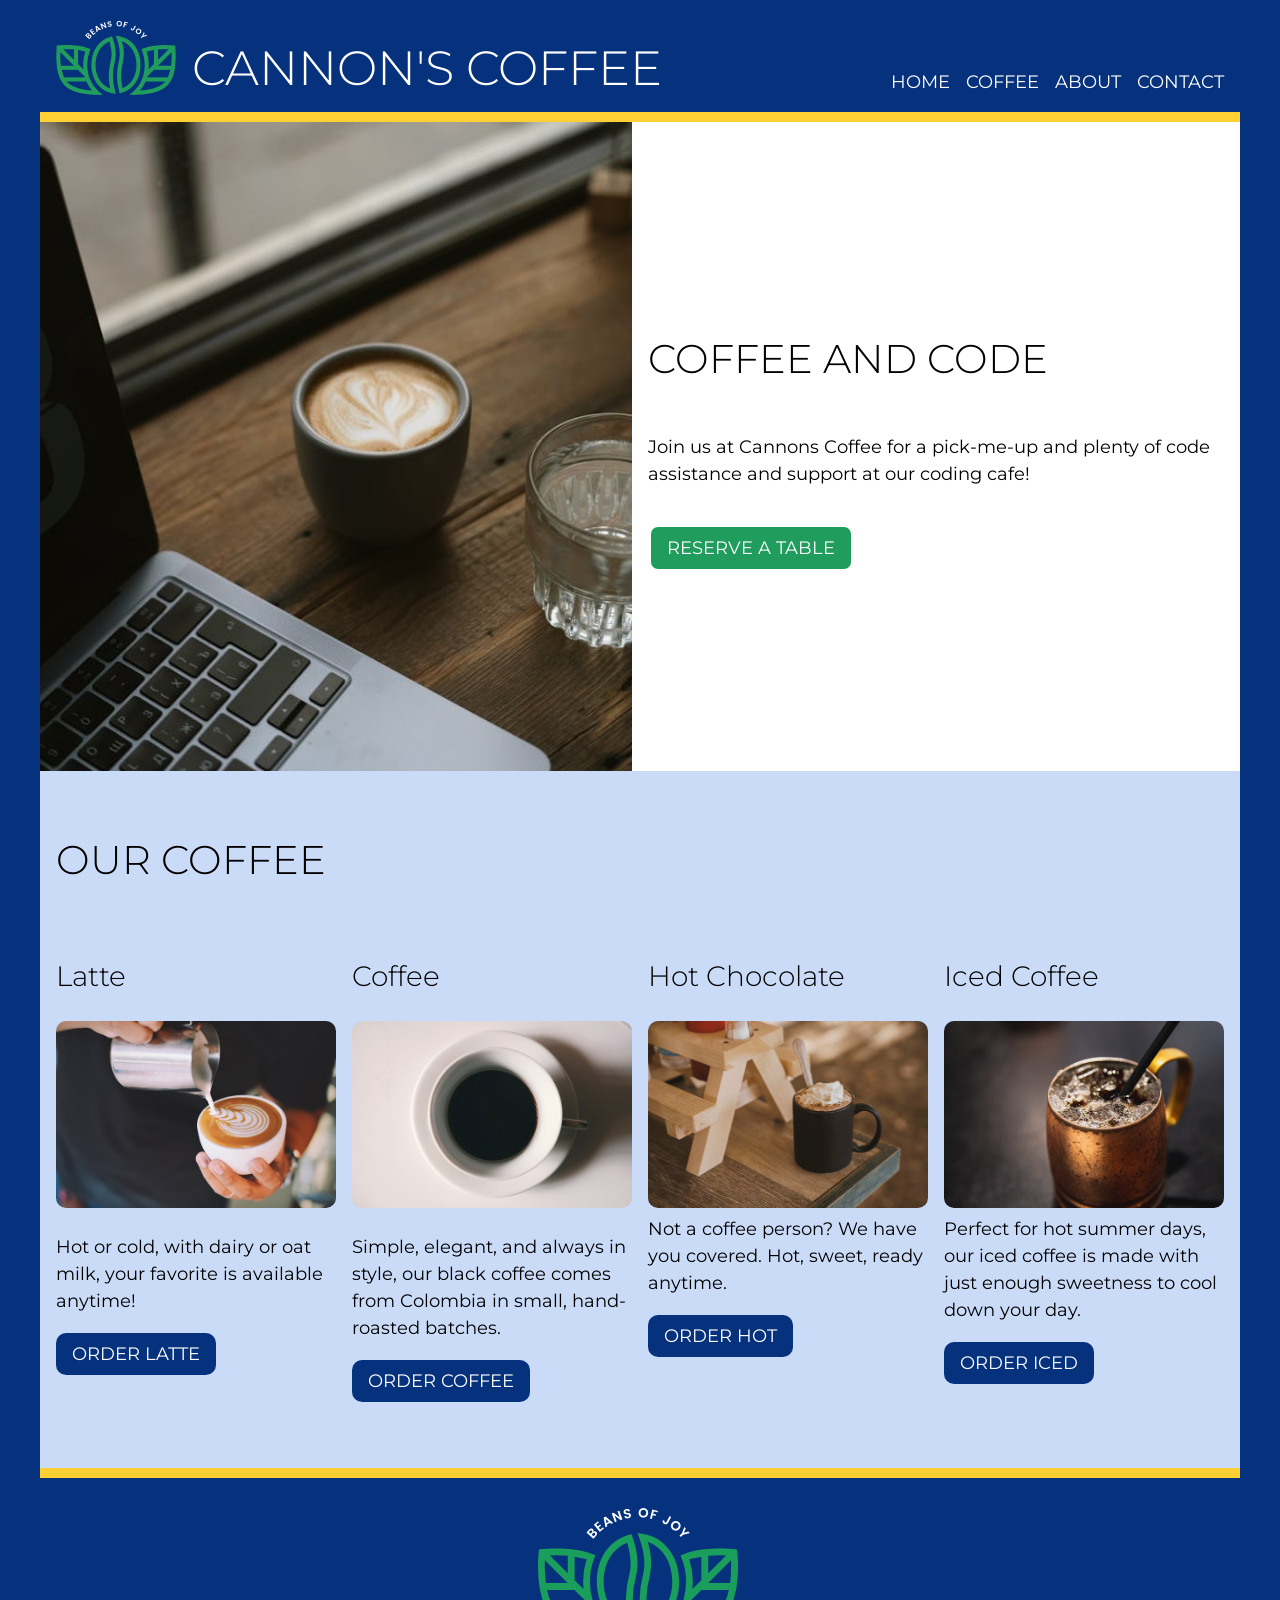
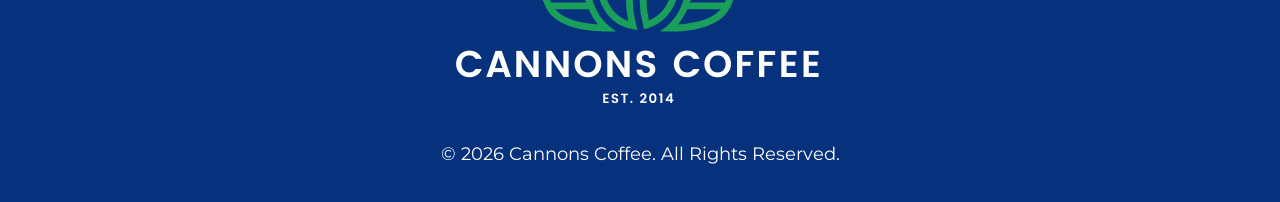
<file: index.html>
<!DOCTYPE html>
<html lang="en">

<head>
    <meta charset="UTF-8">
    <meta name="viewport" content="width=device-width, initial-scale=1.0">
    <title>Coming Soon Cannons Coffee</title>
    <link rel="stylesheet" href="css/styles.css">
</head>

<body>
    <div class="container">
        <header>
            <div class="logoside">
                <img class="logo" src="assets/logo-nav.png" alt="Cannons Coffee Logo, Beans of Joy" />
                <h1>Cannon's Coffee</h1>
            </div>

            <nav>
                <ul>
                    <li><a href="index.html">Home</a></li>
                    <li><a href="latte.html">Coffee</a></li>
                    <li><a href="https://www.dunkindonuts.com/en" target="_blank">About</a></li>
                    <li><a href="mailto:zoerosepallas@gmail.com" target="_blank">Contact</a>
                    </li>
                </ul>
            </nav>

        </header>
        <main>
            <div class="featurecard">
                <img class="coffeecomp" src="assets/coffee-computer.jpg"
                    alt="Laptop with a cup of coffee and a glass of water" />
                <div class="FCgrid">
                    <h2> Coffee and Code</h2>
                    <p>Join us at Cannons Coffee for a pick-me-up and plenty of code assistance and support at our
                        coding cafe!
                    </p>
                    <p><a href="https://www.youtube.com/@zoerosepallas?sub_confirmation=1" target="_blank"
                            class="button2">Reserve a Table</a></p>
                </div>
            </div>
            <div class="whole">
                <h2>Our Coffee </h2>

                <div class="blubackground">
                    <div class="card">
                        <h3>Latte</h3>
                        <img class="round" src="assets/latte.jpg" alt="Latte in a cup" />
                        <p>Hot or cold, with dairy or oat milk, your favorite is available anytime!</p>
                        <p><a href="https://www.youtube.com/watch?v=3pbjqJGix0A&list=RD3pbjqJGix0A&start_radio=1&t=5283s"
                                target="_blank" class="button"> Order Latte </a> </p>

                    </div>
                    <div class="card">
                        <h3>Coffee</h3>
                        <img class="round" src="assets/coffee.jpg" alt="Coffee in a cup" />
                        <p>Simple, elegant, and always in style, our black coffee comes from Colombia in small,
                            hand-roasted
                            batches.</p>
                        <p><a href="https://www.youtube.com/watch?v=3pbjqJGix0A&list=RD3pbjqJGix0A&start_radio=1&t=5283s"
                                target="_blank" class="button"> Order Coffee </a> </p>
                    </div>
                    <div class="card">
                        <h3>Hot Chocolate</h3>
                        <img class="round" src="assets/hotchoc.jpg" alt=" Hot Chocolate in a cup with whipped cream" />
                        Not a coffee person? We have you covered. Hot, sweet, ready anytime.
                        <p><a href="https://www.youtube.com/watch?v=3pbjqJGix0A&list=RD3pbjqJGix0A&start_radio=1&t=5283s"
                                target="_blank" class="button"> Order Hot </a> </p>

                    </div>
                    <div class="card">
                        <h3>Iced Coffee</h3>
                        <img class="round" src="assets/iced.jpg" alt="Iced coffee in a mug with a straw" />
                        Perfect for hot summer days, our iced coffee is made with just enough sweetness to cool down
                        your
                        day.
                        <p><a href="https://www.youtube.com/watch?v=3pbjqJGix0A&list=RD3pbjqJGix0A&start_radio=1&t=5283s"
                                target="_blank" class="button"> Order Iced</a> </p>
                    </div>
                </div>
            </div>
        </main>
        <footer>
            <img class="footerlogo" src="assets/logo-footer.png" alt="Cannons Coffee Logo, Beans of Joy! Est. 2014" />
            <p> &copy; 2026 Cannons Coffee. All Rights Reserved.</p>

        </footer>
    </div>
</body>

</html>
</file>
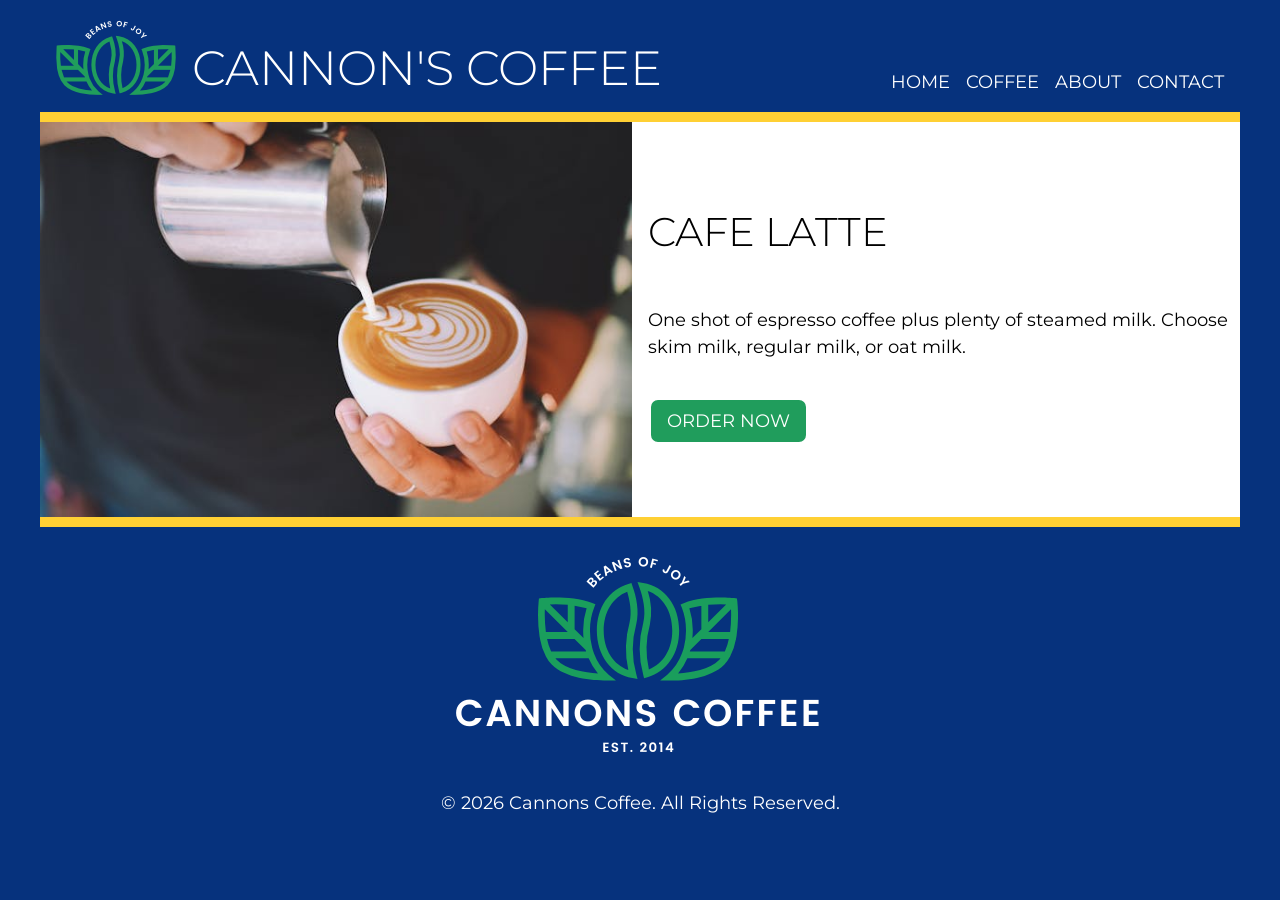
<file: latte.html>
<!DOCTYPE html>
<html lang="en">

<head>
    <meta charset="UTF-8">
    <meta name="viewport" content="width=device-width, initial-scale=1.0">
    <title>Latte</title>
    <link rel="stylesheet" href="css/styles.css">
</head>

<body>
    <div class="container">
        <header>
            <div class="logoside">
                <img class="logo" src="assets/logo-nav.png" alt="Cannons Coffee Logo, Beans of Joy" />
                <h1>Cannon's Coffee</h1>
            </div>

            <nav>
                <ul>
                    <li><a href="index.html">Home</a></li>
                    <li><a href="latte.html">Coffee</a></li>
                    <li><a href="https://www.dunkindonuts.com/en" target="_blank">About</a></li>
                    <li><a href="mailto:zoerosepallas@gmail.com" target="_blank">Contact</a>
                    </li>
                </ul>
            </nav>

        </header>
        <main>
            <div class="featurecard">
                <img class="coffeecomp" src="assets/latte.jpg" alt="Coffee in a cup" />
                <div class="FCgrid">
                    <h2>Cafe Latte</h2>
                    <p>One shot of espresso coffee plus plenty of steamed milk. Choose skim milk, regular milk, or oat
                        milk.
                    </p>
                    <p><a href="https://www.youtube.com/@zoerosepallas?sub_confirmation=1" target="_blank"
                            class="button2">Order Now</a></p>
                </div>
            </div>
        </main>


        <footer>
            <img class="footerlogo" src="assets/logo-footer.png" alt="Cannons Coffee Logo, Beans of Joy! Est. 2014" />
            <p> &copy; 2026 Cannons Coffee. All Rights Reserved.</p>

        </footer>
    </div>
</body>

</html>
</file>
<file: css/styles.css>
@import url('https://fonts.googleapis.com/css2?family=Montserrat:ital,wght@0,100..900;1,100..900&display=swap');

:root {
    --white: #fff;
    --black: #000;
    --catalina: #06327d;
    --bluetiful: #2b70e4;
    --vegan: #209d5c;
    --sunglow: #ffd034;
    --lightblue: #cadbf8;
    --monty: "Montserrat";
    --weight: 300;
    --height: 1.1667;
}

html {
  box-sizing: border-box;
}
*,
*:before,
*:after {
  box-sizing: inherit;
}
header {
  text-align: center;
  color: var(--white);
 background-color: var(--catalina);
  border-bottom: 10px solid var(--sunglow);
  display: flex;
   justify-content: center;
    flex-flow: row wrap;
    gap: 1rem;
  padding: 1rem;
    align-items: flex-end;
}

.logoside {
    display: flex;
     /* flex-flow: row wrap; */
    justify-content: center;
    gap: 1rem;
    align-items: flex-end;
}

nav ul {
  list-style-type: none;
  padding: 0;
  margin: 0;
  display: flex;
  flex-flow: row wrap;
  gap: 1rem;
  justify-content: center;
  text-transform: uppercase;
}
nav a {
  display: block;
  color: var(--white);
  text-decoration: none;
}
nav a:hover {
  color: var(--lightblue);
}
body {
  color: black;
  margin: 0;
  padding: 0;
  font-size: 1.125rem;
  line-height: 1.5;
  font-family: var(--monty);
  background-color: var(--catalina);
}

.container {
    margin: 0 auto;
   max-width: 1200px;
   
}

h1, h2, h3 {
    font-weight: var(--weight);
    line-height: var(--height);
}

h1, h2 {
    text-transform: uppercase;
}

h1 {
    font-size: 3rem;
    margin: 0;
}

h2 {
    font-size: 2.5rem;
}

h3 {
    font-size: 1.75rem;
}

.button {
  padding: 0.5rem 1rem;
  margin: 0 auto;
  text-align: center;
  background-color: var(--catalina);
  color: var(--white);
  font-size: 1.1rem;
  border-radius: 10px;
  text-transform: uppercase;
  text-decoration: none;
  display: inline-block;
}
.button2 {
  padding: 0.5rem 1rem;
  margin: 0 auto;
  text-align: center;
  background-color: var(--vegan);
  color: var(--white);
  font-size: 1.1rem;
  border: 3px solid;
  border-radius: 10px;
  text-transform: uppercase;
  text-decoration: none;
  display: inline-block;
}

.featurecard {
  display: grid;
  grid-template-columns: repeat(2, 1fr);
  align-items: center;
  gap: 1rem;
  background-color: var(--white);
}

.FCgrid {
  display: grid;
}

img {
max-width: 100%;
}
.whole {
    background-color: var(--lightblue);
  padding: 2rem 1rem;
}

.blubackground {
     display: grid;
  grid-template-columns: 1fr;
  gap: 1rem;

}

.card {
  padding: 1rem 0rem;
  text-align: left;
}

.round {
  border-radius: 10px;
}

footer {
  text-align: center;
  color: var(--white);
 background-color: var(--catalina);
  border-top: 10px solid var(--sunglow);
  /* display: flex;
   justify-content: center;
    flex-direction: column;
    gap: 1rem; */
  padding: 1rem;
}

@media (min-width: 650px) {
  header {
    justify-content: center;
  }
  nav ul{
    justify-content: center;
  }
.blubackground {
  grid-template-columns: 1fr 1fr;
}
}

@media (min-width: 1000px) {
  header {
    justify-content: space-between;
  }
  nav ul{
    justify-content: space-between;
  }
  .blubackground {
  grid-template-columns: 1fr 1fr 1fr 1fr;
}
}
</file>
